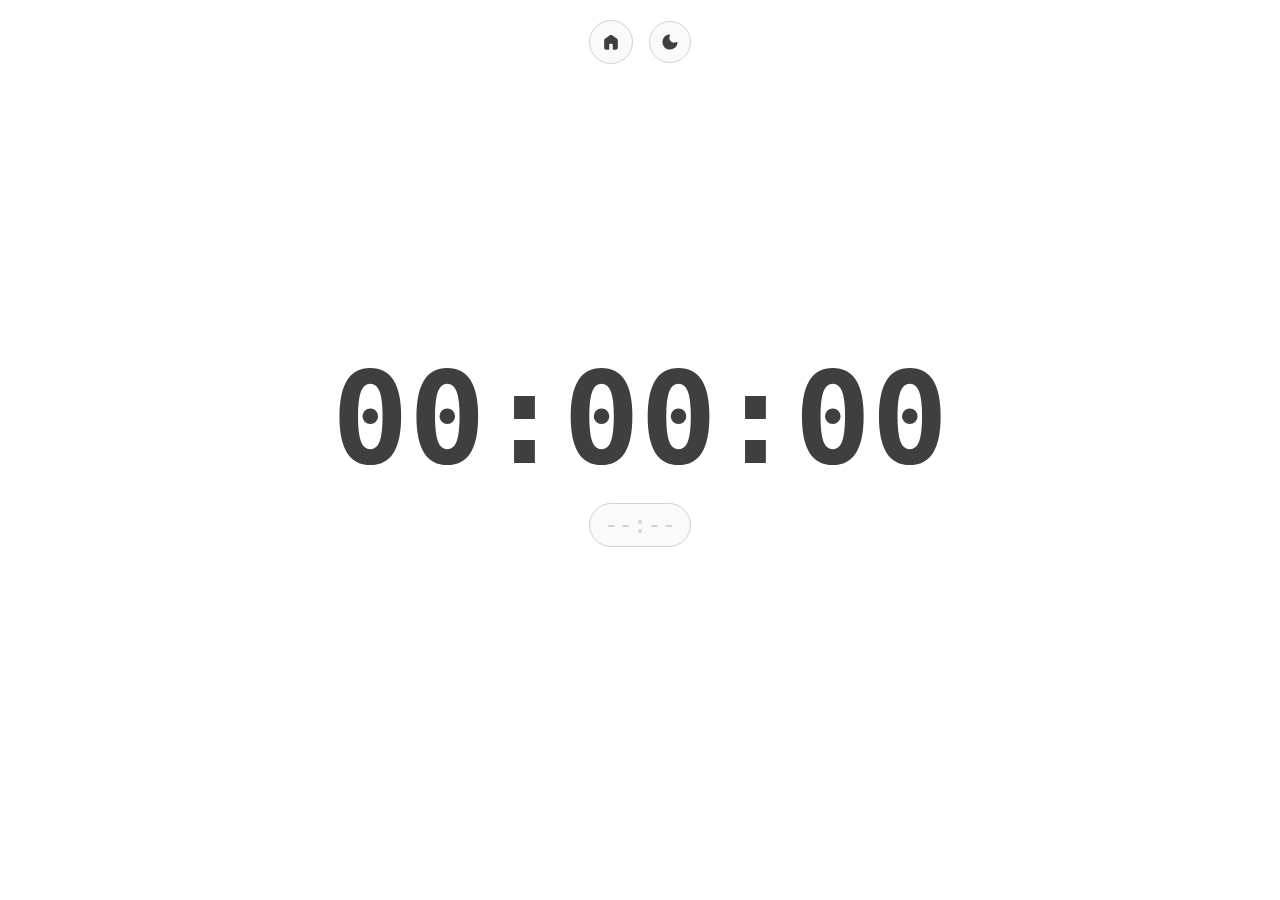
<file: countdown.html>
<!DOCTYPE html>
<html lang="fr">
<head>
    <meta charset="UTF-8">
    <meta name="viewport" content="width=device-width, initial-scale=1.0">
    <title>Kernel – Minuteur</title>
    <link rel="icon" type="image/png" href="kernel_icon_round_32.png">
    <link rel="stylesheet" href="style.css">
    <meta name="theme-color" content="#ffffff">
    <link rel="preconnect" href="https://fonts.googleapis.com">
    <link href="https://fonts.googleapis.com/css2?family=Roboto+Mono:wght@400;700&display=swap" rel="stylesheet">
    <script>
        (function() {
            const savedTheme = localStorage.getItem('theme');
            if (savedTheme === 'dark') {
                document.documentElement.classList.add('dark-mode');
                document.querySelector('meta[name="theme-color"]')?.setAttribute('content', '#000000');
            }
        })();
    </script>
</head>
<body id="timer-page">
    <div id="page-loader"></div>

    <div class="quick-actions">
        <a href="/cpge/" class="action-btn" rel="noopener noreferrer" title="Revenir à l'accueil">
            <span class="q-icon icon-home"></span>
        </a>
        <button id="theme-toggle" class="action-btn" title="Changer de thème">
            <span class="q-icon icon-theme"></span>
        </button>
    </div>

    <main id="timer-container">
        <div id="timer-display">00:00:00</div>
        <div class="input-wrapper">
            <input type="text" id="target-time" placeholder="--:--" inputmode="numeric" maxlength="5" autocomplete="off">
        </div>
    </main>

    <script src="countdown.js"></script>
    <script src="script.js"></script>
    <div class="orb orb-1"></div>
    <div class="orb orb-2"></div>
    <div class="orb orb-3"></div>
</body>
</html>
</file>
<file: style.css>
@font-face {
  font-family: 'Orkney';
  src: url('/cpge/fonts/orkney-regular-webfont.woff2') format('woff2'),
       url('/cpge/fonts/orkney-regular-webfont.woff') format('woff');
  font-weight: 400;
  font-style: normal;
}

* {
  -webkit-tap-highlight-color: transparent;
}

:root {
  --color-0-rgb: 255, 255, 255;
  --color-1-rgb: 250, 250, 250;
  --color-2-rgb: 242, 242, 242;
  --color-3-rgb: 210, 210, 210;
  --color-4-rgb: 99, 99, 99;
  --color-5-rgb: 63, 63, 63;
  --color-6-rgb: 61, 98, 245;

  --color-0: rgb(var(--color-0-rgb));
  --color-1: rgb(var(--color-1-rgb));
  --color-2: rgb(var(--color-2-rgb));
  --color-3: rgb(var(--color-3-rgb));
  --color-4: rgb(var(--color-4-rgb));
  --color-5: rgb(var(--color-5-rgb));
  --color-6: rgb(var(--color-6-rgb));

  --border: 1px solid var(--color-3);
  --border-radius-1: 8px;
  --border-radius-card: 16px;
}

:root.dark-mode {
  --color-0-rgb: 0, 0, 0;
  --color-1-rgb: 12, 12, 12;
  --color-2-rgb: 24, 24, 24;
  --color-3-rgb: 32, 32, 32;
  --color-4-rgb: 194, 194, 194;
  --color-5-rgb: 235, 235, 235;
}

body::-webkit-scrollbar {
  display: none;
}

html {
  scroll-behavior: smooth;
  background-color: var(--color-0);
}

body {
  margin: 0;
  padding: 0;
  font-family: 'Orkney', sans-serif;
  background-color: var(--color-0);
  color: var(--color-5);
  overflow-x: hidden;
  min-height: 100vh;
}

h2 {
  margin: 0;
  font-size: 2rem;
  font-weight: 900;
  color: var(--color-6);
}

h3 {
  margin: 0 0 8px 0;
  font-size: 1.2rem;
  font-weight: bold;
  color: var(--color-5);
}

a {
  color: var(--color-6);
  text-decoration: none;
}


body > .subtitle,
main,
.site-credit {
  position: relative;
  z-index: 1;
  padding: 0 clamp(20px, 5vw, 40px);
}

#content-container {
  display: flex;
  flex-direction: column;
  gap: 50px;
  max-width: 900px;
  margin: 0 auto;
}

.content-category {
  margin-bottom: 32px;
}

.content-subcategory {
  margin-top: 32px;
}

#page-loader {
  position: fixed;
  top: 0;
  left: 0;
  width: 100%;
  height: 100%;
  background-color: var(--color-0);
  z-index: 9999;
  opacity: 1;
  pointer-events: none;
  transition: opacity 0.5s ease-out;
}

body.loaded #page-loader {
  opacity: 0;
}

.subtitle {
  margin: clamp(64px, 10vh, 120px) 0 0 0;
  font-size: 2.5rem;
  font-weight: bold;
  color: var(--color-5);
  text-align: center;
}

#countdown {
  font-size: 1.1rem;
  margin: 0 0 32px 0;
  color: var(--color-4);
  text-align: center;
}

.quick-actions {
  display: flex;
  justify-content: center;
  align-items: center;
  gap: 16px;
  margin: 0 0 clamp(64px, 10vh, 120px) 0; 
}

.action-btn {
  display: flex;
  justify-content: center;
  align-items: center;
  width: 42px;
  height: 42px;
  background-color: var(--color-1);
  border: var(--border);
  border-radius: 50%;
}

button.action-btn {
  appearance: none;
  padding: 0;
  cursor: pointer;
  outline: none;
}



.q-icon {
  width: 20px;
  height: 20px;
  background-color: var(--color-5);
  mask-size: contain;
  mask-repeat: no-repeat;
  mask-position: center;
}

.icon-timer {
  mask-image: url("data:image/svg+xml,%3Csvg xmlns='http://www.w3.org/2000/svg' viewBox='0 -960 960 960' fill='currentColor'%3E%3Cpath d='M396.17-840q-18.52 0-31.05-12.7-12.53-12.69-12.53-31.13 0-18.43 12.53-31.01 12.53-12.57 31.05-12.57h167.66q18.52 0 31.05 12.53 12.53 12.53 12.53 31.05 0 18.44-12.53 31.13-12.53 12.7-31.05 12.7H396.17ZM480-393.3q18.52 0 31.06-12.54 12.53-12.53 12.53-31.05v-153.54q0-18.53-12.53-31.06-12.54-12.53-31.06-12.53t-31.06 12.53q-12.53 12.53-12.53 31.06v153.54q0 18.52 12.53 31.05Q461.48-393.3 480-393.3Zm0 327.89q-75.91 0-142.85-29.07-66.94-29.08-117.01-79.06-50.07-49.98-79.17-116.92-29.1-66.93-29.1-142.84 0-75.92 29.12-142.84 29.12-66.93 79.18-116.99 50.07-50.07 116.99-79.19 66.93-29.11 142.84-29.11 62.48 0 120.43 20 57.96 20 108.2 58.23l28.24-28.23q12.43-12.44 30.75-12.44 18.31 0 30.75 12.44Q810.8-739 810.8-720.68q0 18.31-12.43 30.75l-28.24 28.23q38.24 50.24 58.12 108.08 19.88 57.84 19.88 120.32 0 75.91-29.1 142.84-29.1 66.94-79.17 116.92-50.07 49.98-117.01 79.06Q555.91-65.41 480-65.41Z'/%3E%3C/svg%3E");
}

.icon-flashcards-btn {
    mask-image: url("data:image/svg+xml,%3Csvg xmlns='http://www.w3.org/2000/svg' viewBox='0 -960 960 960' fill='currentColor'%3E%3Cpath d='M227.28-71.85q-37.54 5.24-67.39-17.89-29.85-23.13-34.56-60.67L72.8-581.43q-4.71-37.55 18.28-67.25 22.99-29.71 60.53-34.19l46-5.76v320.5q0 70.78 50.11 120.89t120.89 50.11h360.04q-3.61 28.06-23.52 48.91-19.91 20.85-49.5 24.33L227.28-71.85Zm141.33-205.28q-37.78 0-64.39-26.61t-26.61-64.39v-434.02q0-37.78 26.61-64.39t64.39-26.61h434.26q37.78 0 64.39 26.61t26.61 64.39v434.02q0 37.78-26.61 64.39t-64.39 26.61H368.61Zm145.65-196.54 71.48-43.24 71.48 43.24q6.71 4.24 12.93-.12t4.22-12.32l-19.24-81.72 62.48-54.24q5.72-5.47 3.98-12.05-1.74-6.58-9.7-7.58l-82.72-7-33.24-76.71q-2.47-6.96-10.19-6.96-7.72 0-10.2 6.96L542.3-648.7l-82.71 7q-7.96 1-9.7 7.58-1.74 6.58 3.98 12.05l62.48 54.24-19.24 81.72q-2 7.96 4.22 12.32 6.21 4.36 12.93.12Z'/%3E%3C/svg%3E");
}

.icon-github {
  mask-image: url("data:image/svg+xml,%3Csvg xmlns='http://www.w3.org/2000/svg' viewBox='0 -960 960 960' fill='currentColor'%3E%3Cpath d='M610.09-78.54q-13.44 13.67-32.21 13.67-18.77 0-32.45-13.43l-87-87q-13.67-13.68-13.67-32.07t13.67-32.06l87.24-87q13.68-13.44 32.45-13.44 18.77 0 32.21 13.67 13.43 13.44 13.43 31.83t-13.43 31.83l-55.18 55.17 55.18 55.17q13.43 13.44 13.31 31.71-.12 18.27-13.55 31.95Zm133.84 0q-13.43-13.44-13.43-31.83t13.43-31.83l55.18-55.17-55.18-55.17q-13.43-13.44-13.31-31.71.12-18.27 13.55-31.95 13.44-13.67 32.21-13.67 18.77 0 32.45 13.44l87 87q13.67 13.67 13.67 32.06t-13.67 32.07l-87.24 87q-13.68 13.43-32.45 13.43-18.77 0-32.21-13.67Zm-581.06-73.33q-37.78 0-64.39-26.61t-26.61-64.39v-474.26q0-37.78 26.61-64.39t64.39-26.61h196q18.15 0 34.68 6.84 16.54 6.83 29.21 19.51L480-724.54h317.13q37.78 0 64.39 26.61 26.61 26.6 26.61 64.39v146.84q0 19.16-13.17 32.33-13.18 13.17-32.33 13.17h-252.2Q489-441.2 417.8-370q-71.19 71.2-71.19 172.63 0 19.15-13.18 32.33-13.17 13.17-32.32 13.17H162.87Z'/%3E%3C/svg%3E");
}


.icon-info {
    mask-image: url("data:image/svg+xml,%3Csvg xmlns='http://www.w3.org/2000/svg' viewBox='0 -960 960 960'%3E%3Cpath d='M480-672.59q18.43 0 31.01-12.57 12.58-12.58 12.58-31.01 0-18.44-12.58-31.13Q498.43-760 480-760t-31.01 12.7q-12.58 12.69-12.58 31.13 0 18.43 12.58 31.01 12.58 12.57 31.01 12.57Zm29.82 300.97q12.09-12.1 12.09-29.81v-158.09q0-17.72-12.09-29.82-12.1-12.09-29.82-12.09t-29.82 12.09q-12.09 12.1-12.09 29.82v158.09q0 17.71 12.09 29.81 12.1 12.1 29.82 12.1t29.82-12.1ZM231.87-231.87l-82.44 82.44q-21.63 21.63-49.59 9.81-27.97-11.81-27.97-42.4v-615.11q0-37.78 26.61-64.39t64.39-26.61h634.26q37.78 0 64.39 26.61t26.61 64.39v474.26q0 37.78-26.61 64.39t-64.39 26.61H231.87Z'/%3E%3C/svg%3E");
}

.icon-close {
    mask-image: url("data:image/svg+xml,%3Csvg xmlns='http://www.w3.org/2000/svg' viewBox='0 -960 960 960'%3E%3Cpath d='M480-416.35 287.83-224.17Q275.15-211.5 256-211.5t-31.83-12.67Q211.5-236.85 211.5-256t12.67-31.83L416.35-480 224.17-672.17Q211.5-684.85 211.5-704t12.67-31.83Q236.85-748.5 256-748.5t31.83 12.67L480-543.65l192.17-192.18Q684.85-748.5 704-748.5t31.83 12.67Q748.5-723.15 748.5-704t-12.67 31.83L543.65-480l192.18 192.17Q748.5-275.15 748.5-256t-12.67 31.83Q723.15-211.5 704-211.5t-31.83-12.67L480-416.35Z'/%3E%3C/svg%3E");
}

.icon-theme {
  mask-image: url("data:image/svg+xml,%3Csvg xmlns='http://www.w3.org/2000/svg' viewBox='0 -960 960 960' fill='currentColor'%3E%3Cpath d='M480.24-116.41q-153.63 0-258.73-104.98Q116.41-326.37 116.41-480q0-133.93 84.74-235.43t223.31-123.05q15.39-3.43 27.54 1.35 12.15 4.78 19.83 14.02 7.91 9.24 9.72 22.2 1.82 12.95-4.75 26.11-13.89 25.04-21.31 51.65-7.42 26.61-7.42 55.5 0 91.67 64.31 155.87 64.32 64.19 156.23 64.19 28.37 0 56.48-7.44 28.11-7.45 50.91-20.58 12.91-5.8 25.13-4.11 12.22 1.7 21.22 8.13 9.76 6.44 14.54 18.23 4.78 11.8 1.59 27.95Q820.17-291 717.63-203.71q-102.54 87.3-237.39 87.3Z'/%3E%3C/svg%3E");
}

:root.dark-mode .icon-theme {
  mask-image: url("data:image/svg+xml,%3Csvg xmlns='http://www.w3.org/2000/svg' viewBox='0 -960 960 960' fill='currentColor'%3E%3Cpath d='M480-280q-83 0-141.5-58.5T280-480q0-83 58.5-141.5T480-680q83 0 141.5 58.5T680-480q0 83-58.5 141.5T480-280ZM80-434.5q-19.15 0-32.33-13.17Q34.5-460.85 34.5-480t13.17-32.33Q60.85-525.5 80-525.5h80q19.15 0 32.33 13.17Q205.5-499.15 205.5-480t-13.17 32.33Q179.15-434.5 160-434.5H80Zm720 0q-19.15 0-32.33-13.17Q754.5-460.85 754.5-480t13.17-32.33Q780.85-525.5 800-525.5h80q19.15 0 32.33 13.17Q925.5-499.15 925.5-480t-13.17 32.33Q899.15-434.5 880-434.5h-80Zm-320-320q-19.15 0-32.33-13.17Q434.5-780.85 434.5-800v-80q0-19.15 13.17-32.33Q460.85-925.5 480-925.5t32.33 13.17Q525.5-899.15 525.5-880v80q0 19.15-13.17 32.33Q499.15-754.5 480-754.5Zm0 720q-19.15 0-32.33-13.17Q434.5-60.85 434.5-80v-80q0-19.15 13.17-32.33Q460.85-205.5 480-205.5t32.33 13.17Q525.5-179.15 525.5-160v80q0 19.15-13.17 32.33Q499.15-34.5 480-34.5ZM222.17-673.93l-43-42Q165.5-728.61 166-747.76t13.17-33.07q13.44-13.67 32.59-13.67 19.15 0 32.07 13.67l42.24 43q12.67 13.44 12.55 31.71-.12 18.27-12.55 31.95-12.68 13.67-31.45 13.41-18.77-.26-32.45-13.17Zm494 494.76-42.24-43q-12.67-13.44-12.67-32.09 0-18.65 12.67-31.57 12.68-13.67 31.45-13.17t32.45 13.17l43 41.76q13.67 12.68 13.17 31.83t-13.17 33.07q-13.44 13.67-32.59 13.67-19.15 0-32.07-13.67Zm-42-494.76Q660.5-686.61 661-705.38t13.17-32.45l41.76-43q12.68-13.67 31.83-13.17t33.07 13.17q13.67 13.44 13.67 32.59 0 19.15-13.67 32.07l-43 42.24q-13.44 12.67-31.71 12.55-18.27-.12-31.95-12.55Zm-495 494.76q-13.67-13.44-13.67-32.59 0-19.15 13.67-32.07l43-42.24q13.44-12.67 32.09-12.67 18.65 0 31.57 12.67 13.67 12.68 13.17 31.45t-13.17 32.45l-41.76 43Q231.39-165.5 212.24-166t-33.07-13.17Z'/%3E%3C/svg%3E");
}

.site-credit {
    display: flex;
    flex-wrap: wrap;
    align-items: center;
    justify-content: center;
    gap: 4px 0;
    margin: 128px 0 64px 0;
    padding: 0 24px;
    text-align: center;
}

.site-credit svg {
  width: auto;
  height: 32px;
  margin-right: 8px;
  fill: var(--color-6);
}

.site-credit .brand-name {
  font-weight: bold;
  color: var(--color-5);
}

.site-credit .signature-text {
  margin: 0;
  color: var(--color-5);
}

.site-credit a {
  margin-left: 0.4em;
  color: var(--color-5);
}


.item-list {
  display: flex;
  flex-direction: column;
  border: var(--border);
  border-radius: var(--border-radius-1);
  overflow: hidden;
}

.list-item {
  position: relative;
  display: flex; 
  justify-content: space-between; 
  align-items: center; 
  padding: 8px;
  background-color: var(--color-1);
  color: var(--color-5);
  font-size: 0.9rem;
  border-bottom: var(--border);
  white-space: nowrap;
  overflow: hidden;
  text-overflow: ellipsis;
}

.item-name {
    flex: 1;
    min-width: 0;
    white-space: nowrap;
    overflow: hidden;
    text-overflow: ellipsis;
}


.item-list .list-item:last-child {
  border-bottom: none;
}

.item-type-icon {
    margin-right: 10px;
    flex-shrink: 0;
}

.icon-type-file {
    mask-image: url("data:image/svg+xml,%3Csvg xmlns='http://www.w3.org/2000/svg' viewBox='0 -960 960 960' fill='currentColor'%3E%3Cpath d='M364.78-450.52h230.44q17.71 0 29.81-12.1 12.1-12.1 12.1-29.82 0-17.71-12.1-29.81-12.1-12.1-29.81-12.1H364.78q-17.71 0-29.81 12.1-12.1 12.1-12.1 29.81 0 17.72 12.1 29.82 12.1 12.1 29.81 12.1Zm0 123.82h230.44q17.71 0 29.81-12.09 12.1-12.1 12.1-29.82t-12.1-29.81q-12.1-12.1-29.81-12.1H364.78q-17.71 0-29.81 12.1-12.1 12.09-12.1 29.81t12.1 29.82q12.1 12.09 29.81 12.09Zm0 123.83h110.44q17.71 0 29.81-12.1 12.1-12.1 12.1-29.81 0-17.72-12.1-29.82-12.1-12.1-29.81-12.1H364.78q-17.71 0-29.81 12.1-12.1 12.1-12.1 29.82 0 17.71 12.1 29.81 12.1 12.1 29.81 12.1Zm-121.91 131q-37.78 0-64.39-26.61t-26.61-64.39v-634.26q0-37.78 26.61-64.39t64.39-26.61H525.8q18.16 0 34.69 6.84 16.53 6.83 29.21 19.51L781.78-669.7q12.68 12.68 19.51 29.21 6.84 16.53 6.84 34.69v442.93q0 37.78-26.61 64.39t-64.39 26.61H242.87Zm274.26-570.76q0 19.15 13.17 32.33 13.18 13.17 32.33 13.17h154.5l-200-200v154.5Z'/%3E%3C/svg%3E");
}

.icon-type-code {
    mask-image: url("data:image/svg+xml,%3Csvg xmlns='http://www.w3.org/2000/svg' viewBox='0 -960 960 960' fill='currentColor'%3E%3Cpath d='M434.5-84.78 157.37-244.11q-21.39-12.43-33.45-33.06-12.05-20.63-12.05-45.5v-314.66q0-24.87 12.05-45.5 12.06-20.63 33.45-33.06L434.5-875.22q21.39-12.43 45.5-12.43t45.5 12.43l277.13 159.33q21.39 12.43 33.45 33.06 12.05 20.63 12.05 45.5v314.66q0 24.87-12.05 45.5-12.06 20.63-33.45 33.06L525.5-84.78Q504.11-72.35 480-72.35t-45.5-12.43Zm1.2-369.83v265.63l44.3 25.63 44.3-25.63v-265.63l232.83-134.93v-46.79l-47.54-27.63L480-531.02 250.41-663.96l-47.54 27.63v46.79L435.7-454.61Z'/%3E%3C/svg%3E");
}

.icon-type-photo {
    mask-image: url("data:image/svg+xml,%3Csvg xmlns='http://www.w3.org/2000/svg' viewBox='0 -960 960 960' fill='currentColor'%3E%3Cpath d='M202.87-111.87q-37.78 0-64.39-26.61t-26.61-64.39v-554.26q0-37.78 26.61-64.39t64.39-26.61h554.26q37.78 0 64.39 26.61t26.61 64.39v554.26q0 37.78-26.61 64.39t-64.39 26.61H202.87Zm78.09-165.26h398.08q13.92 0 20.39-12.44 6.48-12.43-2.23-23.86l-109.05-147q-6.72-9.2-18.15-9.32-11.43-.12-18.39 9.08L450-324.78l-71.61-95.89q-6.96-9.2-18.39-9.08-11.43.12-18.15 9.32l-79.05 107q-8.71 11.43-2.23 23.86 6.47 12.44 20.39 12.44Z'/%3E%3C/svg%3E");
}

.icon-type-link {
    mask-image: url("data:image/svg+xml,%3Csvg xmlns='http://www.w3.org/2000/svg' viewBox='0 -960 960 960' fill='currentColor'%3E%3Cpath d='M321.89-104.09q-74.43-32.21-130.01-87.79-55.58-55.58-87.79-130.01-32.22-74.44-32.22-158.49 0-84.05 32.22-158.11 32.21-74.05 87.79-129.63 55.58-55.58 130.01-87.79 74.44-32.22 158.49-32.22 84.05 0 158.11 32.22 74.05 32.21 129.63 87.79 55.58 55.58 87.79 129.63 32.22 74.06 32.22 158.11 0 84.05-32.22 158.49-32.21 74.43-87.79 130.01-55.58 55.58-129.63 87.79-74.06 32.22-158.11 32.22-84.05 0-158.49-32.22Zm157.63-60.54q25.05-35.52 44.05-74.4 19-38.88 31-82.4H405.2q12 43.52 30.64 82.4t43.68 74.4Zm-102.8-16q-18.48-32.52-31.5-68.02-13.02-35.5-22.02-72.78H206.63q28.28 49.52 71.42 86.28 43.15 36.76 98.67 54.52Zm205.85 0q55.52-17.76 98.9-54.52 43.38-36.76 71.66-86.28H636.57q-9 37.28-22.27 72.78-13.26 35.5-31.73 68.02Zm-409.7-220.09H307.2q-3-20-4.5-39.26-1.5-19.26-1.5-40.02 0-21 1.5-40.14t4.5-39.14H172.87q-5 19.76-7.5 39.02t-2.5 40.26q0 20.76 2.5 40.14t7.5 39.14Zm214.33 0h185.37q3-20 4.26-39.26 1.26-19.26 1.26-40.02 0-21-1.26-40.14t-4.26-39.14H387.2q-3 20-4.5 39.14T381.2-480q0 20.76 1.5 40.02t4.5 39.26Zm265.37 0h134.08q5-19.76 7.5-39.14t2.5-40.14q0-21-2.5-40.26-2.5-19.26-7.5-39.02H652.57q2.76 20 4.14 39.14t1.38 40.14q0 20.76-1.38 40.02t-4.14 39.26Zm-16-238.08h116.56q-28.28-49.53-71.66-86.17-43.38-36.64-98.9-54.4 18.47 32.52 31.73 67.9 13.27 35.38 22.27 72.67Zm-231.37 0h149.37q-11.77-43.53-30.77-82.29-19-38.76-44.28-74.28-25.04 35.52-43.68 74.28T405.2-638.8Zm-198.57 0H323.2q9-37.29 22.02-72.67t31.5-67.9q-55.52 17.76-98.67 54.4-43.14 36.64-71.42 86.17Z'/%3E%3C/svg%3E");
}

.icon-type-flashcard {
    mask-image: url("data:image/svg+xml,%3Csvg xmlns='http://www.w3.org/2000/svg' viewBox='0 -960 960 960' fill='currentColor'%3E%3Cpath d='M227.28-71.85q-37.54 5.24-67.39-17.89-29.85-23.13-34.56-60.67L72.8-581.43q-4.71-37.55 18.28-67.25 22.99-29.71 60.53-34.19l46-5.76v320.5q0 70.78 50.11 120.89t120.89 50.11h360.04q-3.61 28.06-23.52 48.91-19.91 20.85-49.5 24.33L227.28-71.85Zm141.33-205.28q-37.78 0-64.39-26.61t-26.61-64.39v-434.02q0-37.78 26.61-64.39t64.39-26.61h434.26q37.78 0 64.39 26.61t26.61 64.39v434.02q0 37.78-26.61 64.39t-64.39 26.61H368.61Zm145.65-196.54 71.48-43.24 71.48 43.24q6.71 4.24 12.93-.12t4.22-12.32l-19.24-81.72 62.48-54.24q5.72-5.47 3.98-12.05-1.74-6.58-9.7-7.58l-82.72-7-33.24-76.71q-2.47-6.96-10.19-6.96-7.72 0-10.2 6.96L542.3-648.7l-82.71 7q-7.96 1-9.7 7.58-1.74 6.58 3.98 12.05l62.48 54.24-19.24 81.72q-2 7.96 4.22 12.32 6.21 4.36 12.93.12Z'/%3E%3C/svg%3E");
}

.item-icons {
    display: flex;
    align-items: center;
    gap: 8px;
}

.icon {
    width: 18px;
    height: 18px;
    background-color: var(--color-5);
    mask-size: contain;
    mask-repeat: no-repeat;
    mask-position: center;
    flex-shrink: 0;
}

.icon-protected {
    width: 19px;
    height: 19px;
    mask-image: url("data:image/svg+xml,%3Csvg xmlns='http://www.w3.org/2000/svg' viewBox='0 -960 960 960' fill='currentColor'%3E%3Cpath d='M480-166.63q95.33-31.44 159.73-118.5 64.4-87.07 75.4-194.87H480v-311.65l-237.13 88.8V-498q0 7.48 2 18H480v313.37Zm0 90.28q-7.72 0-14.67-1.12-6.96-1.12-13.92-3.36-136.67-45.47-218.11-169.6Q151.87-374.57 151.87-516v-186.85q0-28.58 16.41-51.45 16.42-22.87 42.76-33.07l237.13-88.8q15.68-5.72 31.83-5.72t31.83 5.72l237.13 88.8q26.34 10.2 42.76 33.07 16.41 22.87 16.41 51.45V-516q0 141.43-81.43 265.57-81.44 124.13-218.11 169.6-6.96 2.24-13.92 3.36-6.95 1.12-14.67 1.12Z'/%3E%3C/svg%3E");
}

.icon-download {
    cursor: pointer;
    mask-image: url("data:image/svg+xml,%3Csvg xmlns='http://www.w3.org/2000/svg' viewBox='0 -960 960 960' fill='currentColor'%3E%3Cpath d='M197.37-162.87h565.26q19.15 0 32.33 13.17 13.17 13.18 13.17 32.33t-13.17 32.33q-13.18 13.17-32.33 13.17H197.37q-19.15 0-32.33-13.17-13.17-13.18-13.17-32.33t13.17-32.33q13.18-13.17 32.33-13.17ZM480-270.98q-10.2 0-19.65-4.36-9.46-4.36-16.42-13.31L239.96-548.63q-17.4-22.63-4.96-48.24 12.43-25.61 41.02-25.61H349v-220.15q0-19.15 13.17-32.33 13.18-13.17 32.33-13.17h171q19.15 0 32.33 13.17Q611-861.78 611-842.63v220.15h72.98q28.59 0 41.02 25.61 12.44 25.61-4.96 48.24L516.07-288.65q-6.96 8.95-16.42 13.31-9.45 4.36-19.65 4.36Z'/%3E%3C/svg%3E");
    transition: transform 0.2s ease-out;
}

.icon-link {
    mask-image: url("data:image/svg+xml,%3Csvg xmlns='http://www.w3.org/2000/svg' viewBox='0 -960 960 960' fill='currentColor'%3E%3Cpath d='M440-280H280q-83 0-141.5-58.5T80-480q0-83 58.5-141.5T280-680h160v80H280q-50 0-85 35t-35 85q0 50 35 85t85 35h160v80ZM320-440v-80h320v80H320Zm200 160v-80h160q50 0 85-35t35-85q0-50-35-85t-85-35H520v-80h160q83 0 141.5 58.5T880-480q0 83-58.5 141.5T680-280H520Z'/%3E%3C/svg%3E");
}


.empty-message {
  margin: 0;
  padding: 10px 0;
  font-style: italic;
  color: var(--color-4);
  white-space: nowrap;
  overflow: hidden;
  text-overflow: ellipsis;
}

.page-404 .quick-actions,
#timer-container .quick-actions {
  margin-bottom: 0;
}

.page-404 {
  display: flex;
  flex-direction: column;
  justify-content: center;
  height: 95vh;
  text-align: center;
}

#funny-message {
  margin: 8px;
  padding: 0 32px;
  line-height: 1;
  font-size: 1.5rem;
  color: var(--color-5);
}

.error-code {
  margin-top: 0;
  margin-bottom: 2rem;
  font-size: 1rem;
  color: var(--color-4);
}

.back-button {
  display: inline-block;
  padding: 16px 20px;
  font-size: 18px;
  font-weight: bold;
  line-height: 1;
  color: var(--color-0);
  background: var(--color-6);
  border: 1px solid transparent;
  border-radius: var(--border-radius-1);
  text-decoration: none !important;
}


.tool-button {
  display: inline-block;
  padding: 12px 24px;
  background-color: var(--color-1);
  color: var(--color-5);
  border: var(--border);
  border-radius: var(--border-radius-1);
  text-decoration: none;
  cursor: pointer;
}


#timer-page {
    min-height: 100vh;
    margin: 0;
    overflow: hidden;
    display: flex;
    flex-direction: column;
    align-items: center;
}

#timer-page > .quick-actions {
    margin-top: 20px;
    margin-bottom: 0;
}

#timer-container {
    flex: 1;
    display: flex;
    flex-direction: column;
    align-items: center;
    justify-content: center;
    width: 100%;
    box-sizing: border-box;
    margin-bottom: 62px;
}

#timer-display {
  font-size: clamp(3rem, 12vw, 8rem);
  font-weight: 700;
  color: var(--color-5);
  line-height: 1;
  text-align: center;
  margin-bottom: 20px;
  font-family: 'Roboto Mono', monospace;
  font-variant-numeric: tabular-nums;
}

.input-wrapper {
  display: flex;
  justify-content: center;
  width: 100%;
}

#target-time {
  font-family: 'Roboto Mono', monospace;
  font-weight: 100;
  background: var(--color-1);
  border: var(--border);
  border-radius: 99px;
  outline: none;
  color: var(--color-5);
  text-align: center;
  height: 42px;
  width: 100px;
  padding: 0;
  cursor: text;
  transition: color 0.2s;
  font-size: 24px;
}

#target-time::placeholder {
  color: var(--color-3);
  opacity: 1;
}

#target-time:focus,
#target-time:active {
  color: var(--color-5);
}

.icon-home {
  mask-image: url("data:image/svg+xml,%3Csvg xmlns='http://www.w3.org/2000/svg' viewBox='0 -960 960 960' fill='currentColor'%3E%3Cpath d='M151.87-202.87v-355.7q0-21.63 9.58-40.9 9.57-19.27 26.72-31.94L425.3-809.26q24.11-18.39 54.7-18.39 30.59 0 54.7 18.39l237.13 177.85q17.15 12.67 26.72 31.94 9.58 19.27 9.58 40.9v355.7q0 37.78-26.61 64.39t-64.39 26.61H607.41q-19.15 0-32.32-13.17-13.18-13.18-13.18-32.33v-199.04q0-19.16-13.17-32.33-13.17-13.17-32.33-13.17h-72.82q-19.16 0-32.33 13.17-13.17 13.17-13.17 32.33v199.04q0 19.15-13.18 32.33-13.17 13.17-32.32 13.17H242.87q-37.78 0-64.39-26.61t-26.61-64.39Z'/%3E%3C/svg%3E");
}

#back-to-top {
  position: fixed;
  bottom: 24px;
  right: 24px;
  z-index: 500;
  opacity: 0;
  pointer-events: none;
  transform: translateY(8px);
  transition: opacity 0.25s ease, transform 0.25s ease;
}

#back-to-top.visible {
  opacity: 1;
  pointer-events: all;
  transform: translateY(0);
}

.icon-arrow-up {
  mask-image: url("data:image/svg+xml,%3Csvg xmlns='http://www.w3.org/2000/svg' viewBox='0 -960 960 960'%3E%3Cpath d='M480-520.35 327.83-368.17Q315.15-355.5 296-355.5t-31.83-12.67Q251.5-380.85 251.5-400t12.67-31.83l183.76-183.76q13.68-13.67 32.07-13.67t32.07 13.67l183.76 183.76Q708.5-419.15 708.5-400t-12.67 31.83Q683.15-355.5 664-355.5t-31.83-12.67L480-520.35Z'/%3E%3C/svg%3E");
}





#flashcard-page {
    min-height: 100dvh;
    display: flex;
    flex-direction: column;
    align-items: center;
    box-sizing: border-box;
}

#flashcard-page > .quick-actions {
    margin-top: 20px;
    margin-bottom: 0;
}

#app {
    flex: 1;
    display: flex;
    flex-direction: column;
    justify-content: center;
    align-items: center;
    width: 100%;
    padding: 24px 0 40px;
    box-sizing: border-box;
}

.deck-title {
    width: 100%;
    max-width: 400px;
    padding: 0 24px;
    text-align: center;
    box-sizing: border-box;
}

.deck-title h1 {
    margin: 0 0 20px;
    font-size: 1.3rem;
    font-weight: 500;
    color: var(--color-5);
}

.progress-wrap {
    width: 100%;
    max-width: 400px;
    padding: 0 24px 14px;
    box-sizing: border-box;
}

.progress-bar-bg {
    height: 4px;
    border-radius: 99px;
    background: var(--color-2);
    overflow: hidden;
}

.progress-bar-fill {
    height: 100%;
    border-radius: 99px;
    background: var(--color-6);
    transition: width 0.32s ease;
}

.progress-footer {
    display: flex;
    justify-content: space-between;
    margin-top: 6px;
}

.progress-label {
    font-size: 0.78rem;
    color: var(--color-4);
}

.scene {
    width: calc(100% - 48px);
    max-width: 352px;
    aspect-ratio: 1;
    perspective: 900px;
    cursor: pointer;
    box-sizing: border-box;
}

.card {
    width: 100%;
    height: 100%;
    position: relative;
    transform-style: preserve-3d;
    transition: transform 0.32s ease-in-out;
}

.card.flipped {
    transform: rotateY(180deg);
}

.card-face {
    position: absolute;
    inset: 0;
    backface-visibility: hidden;
    -webkit-backface-visibility: hidden;
    border-radius: var(--border-radius-card);
    border: var(--border);
    background: var(--color-1);
    display: flex;
    flex-direction: column;
    justify-content: center;
    align-items: center;
    gap: 12px;
    padding: 24px 28px;
    text-align: center;
    user-select: none;
}

.card-face.back {
    transform: rotateY(180deg);
}

.card-label {
    font-size: 0.72rem;
    text-transform: uppercase;
    letter-spacing: .08em;
    color: var(--color-4);
    font-weight: 700;
}

.card-content {
    font-size: 1.55rem;
    color: var(--color-5);
    line-height: 1.35;
}

.card-content .katex {
    font-size: 1.9rem;
}

.side-dots {
    display: flex;
    gap: 6px;
    justify-content: center;
    margin-top: 14px;
}

.side-dot {
    width: 7px;
    height: 7px;
    border-radius: 50%;
    background: var(--color-3);
}

.side-dot.active {
    background: var(--color-6);
}

.flashcard-controls {
    display: flex;
    gap: 12px;
    justify-content: center;
    align-items: center;
    margin-top: 22px;
    width: calc(100% - 48px);
    max-width: 352px;
    box-sizing: border-box;
}

.btn {
    flex: 1;
    padding: 13px 0;
    border-radius: var(--border-radius-1);
    border: var(--border);
    background: var(--color-1);
    color: var(--color-5);
    font-family: 'Orkney', sans-serif;
    font-size: 0.95rem;
    font-weight: 700;
    cursor: pointer;
    appearance: none;
    outline: none;
}

.btn-primary {
    background: var(--color-6);
    color: var(--color-0);
    border-color: var(--color-6);
}

.flashcard-status {
    margin-top: 60px;
    color: var(--color-4);
    font-size: 0.95rem;
    text-align: center;
    padding: 0 24px;
}






#flashcards-page {
    min-height: 100dvh;
    display: flex;
    flex-direction: column;
    align-items: center;
}

#flashcards-page > .quick-actions {
    margin-top: 20px;
    margin-bottom: 0;
}

#fc-container {
    width: 100%;
    max-width: 560px;
    padding: 40px 24px;
    box-sizing: border-box;
}

#fc-container > h2 {
    text-align: center;
    margin: 0 0 24px;
    font-size: 2rem;
    font-weight: 900;
    color: var(--color-5);
}

.fc-item-count {
    font-size: 0.78rem;
    color: var(--color-4);
    white-space: nowrap;
    flex-shrink: 0;
    padding-left: 12px;
}






#about-overlay {
    position: fixed;
    inset: 0;
    background: rgb(0 0 0 / 30%);
    backdrop-filter: blur(1px);
    display: flex;
    align-items: center;
    justify-content: center;
    z-index: 1000;
    opacity: 0;
    pointer-events: none;
    transition: opacity 0.25s ease;
    padding: 12px;
    box-sizing: border-box;
}

#about-overlay.visible {
    opacity: 1;
    pointer-events: all;
}

#about-panel {
    position: relative;
    background: var(--color-0);
    border: var(--border);
    border-radius: var(--border-radius-1);
    padding: 24px;
    margin: auto;
    max-width: 700px;
    max-height: calc(100dvh - 24px);
    box-sizing: border-box;
    overflow-y: auto;
    transform: translateY(12px);
    transition: transform 0.25s ease;
}

#about-panel::-webkit-scrollbar {
    display: none;
}

#about-overlay.visible #about-panel {
    transform: translateY(0);
}

body.about-open {
    overflow: hidden;
}

#about-close {
    position: absolute;
    top: 12px;
    right: 12px;
}

#about-panel h2 {
    margin: 0 0 16px;
    font-size: 1.4rem;
    font-weight: 900;
    color: var(--color-5);
}

#about-panel p {
    margin: 0 0 12px;
    font-size: 0.9rem;
    color: var(--color-4);
    line-height: 1.6;
    text-align: justify;
}

#about-panel p:last-child {
    margin-bottom: 0;
}

#about-panel a {
    color: var(--color-5);
}

.about-footer-btn {
    background: none;
    border: none;
    padding: 0;
    margin: 0;
    font-family: 'Orkney', sans-serif;
    font-size: inherit;
    color: var(--color-5);
    cursor: pointer;
    outline: none;
}

#about-panel-wrapper {
    position: relative;
}

#about-scroll-fade {
    position: absolute;
    bottom: 0;
    left: 0;
    right: 0;
    height: 96px;
    border-radius: 0 0 var(--border-radius-1) var(--border-radius-1);
    background: linear-gradient(to bottom, transparent, var(--color-0));
    pointer-events: none;
    opacity: 0;
    transition: opacity 0.2s ease;
}








@media (hover: hover) {
  a:hover {
    text-decoration: underline;
  }

  .action-btn:hover {
    background-color: var(--color-2);
    text-decoration: none;
  }

  #target-time:hover {
    background-color: var(--color-2);
    text-decoration: none;
  }

  .site-credit a:hover {
    color: var(--color-6);
    text-decoration: none;
  }

  .list-item:hover {
    background-color: var(--color-2);
    text-decoration: none;
  }

  .icon-download:hover {
    transform: translateY(-2px);
  }

  .btn:hover {
    background: var(--color-2);
  }
  
  .btn-primary:hover {
    background: color-mix(in srgb, var(--color-6) 95%, #ffffff 5%);
  }
  .about-footer-btn:hover {
    color: var(--color-6);
  }
}
</file>
